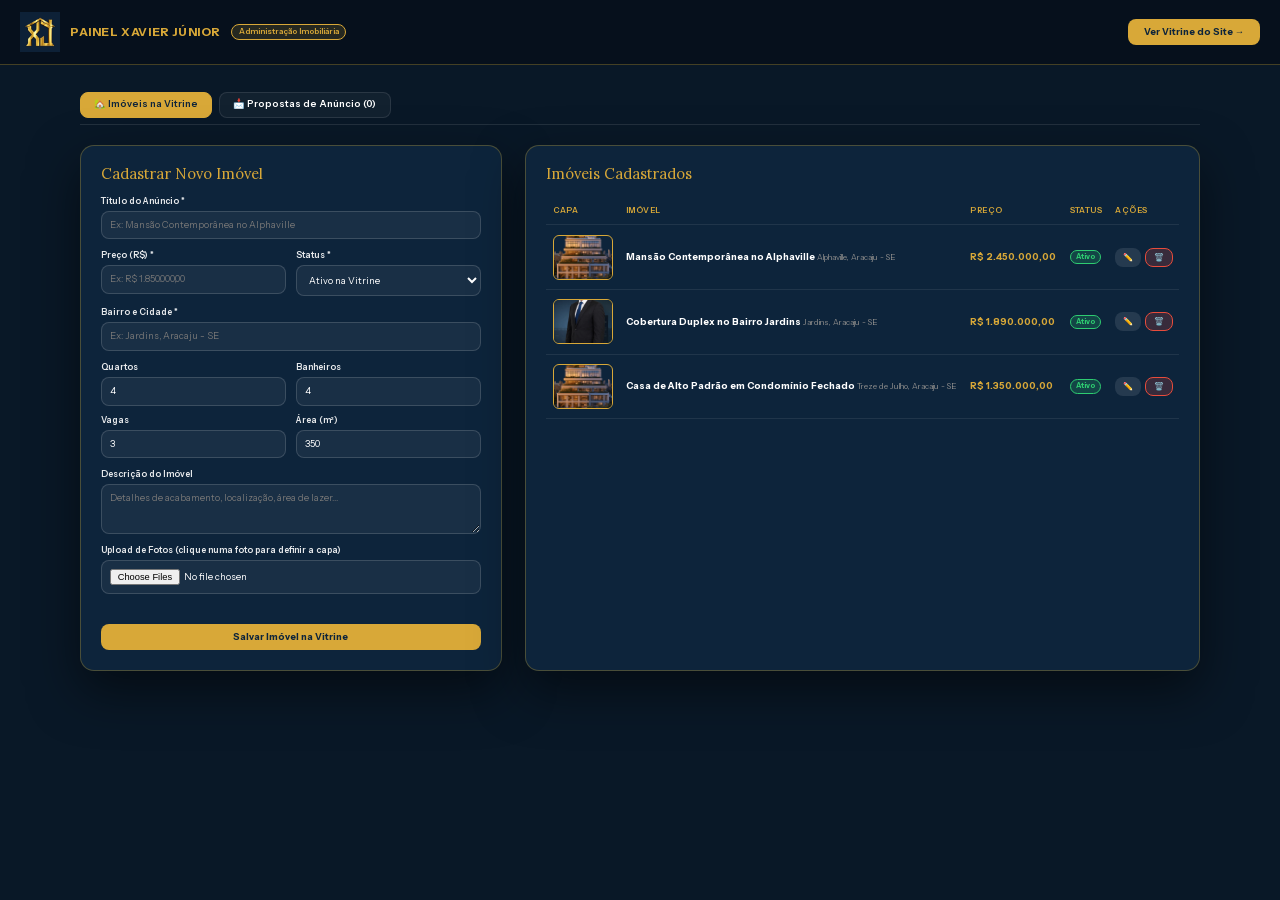
<file: admin.html>
<!DOCTYPE html>
<html lang="pt-BR">
  <head>
    <meta charset="utf-8" />
    <meta name="viewport" content="width=device-width, initial-scale=1" />
    <title>Painel Administrativo | Corretor Xavier Júnior</title>
    <meta name="robots" content="noindex, nofollow" />

    <link rel="icon" type="image/png" sizes="32x32" href="public/img/icone-32.png" />

    <link rel="stylesheet" href="style.css" />
    <link rel="stylesheet" href="src/admin/admin.css" />
  </head>

  <body class="admin-page">
    <header class="admin-header">
      <div class="admin-header__brand">
        <img src="public/img/icone-512.png" alt="Xavier Júnior" class="admin-header__logo" />
        <span class="admin-header__title">PAINEL XAVIER JÚNIOR</span>
        <span class="admin-header__badge">Administração Imobiliária</span>
      </div>
      <a href="index.html" class="admin-btn admin-btn--primary admin-header__sair">Ver Vitrine do Site &rarr;</a>
    </header>

    <main class="admin-container">
      <div class="admin-tabs" data-admin="tabs">
        <button type="button" class="admin-tab is-active" data-tab="imoveis">🏡 Imóveis na Vitrine</button>
        <button type="button" class="admin-tab" data-tab="propostas">
          📩 Propostas de Anúncio (<span class="admin-tab__contador" data-admin="count-propostas">0</span>)
        </button>
      </div>

      <!-- ============== SECAO 1: GERENCIAR IMOVEIS ============== -->
      <section id="tab-imoveis" class="admin-panel-section is-active">
        <div class="admin-grid">
          <!-- Formulario de cadastro -->
          <div class="admin-card">
            <h2 class="admin-card__title" data-admin="form-title">Cadastrar Novo Imóvel</h2>

            <form class="admin-form" data-admin="form-imovel">
              <input type="hidden" class="admin-input-hidden" data-campo="id" />

              <div class="admin-form-group">
                <label class="admin-label" for="imovel-titulo">Título do Anúncio *</label>
                <input
                  type="text"
                  id="imovel-titulo"
                  class="admin-input"
                  data-campo="titulo"
                  required
                  placeholder="Ex: Mansão Contemporânea no Alphaville"
                />
              </div>

              <div class="admin-form-row">
                <div class="admin-form-group">
                  <label class="admin-label" for="imovel-preco">Preço (R$) *</label>
                  <input
                    type="text"
                    id="imovel-preco"
                    class="admin-input"
                    data-campo="preco"
                    required
                    placeholder="Ex: R$ 1.850.000,00"
                  />
                </div>
                <div class="admin-form-group">
                  <label class="admin-label" for="imovel-status">Status *</label>
                  <select id="imovel-status" class="admin-select" data-campo="status">
                    <option class="admin-select__opcao" value="Ativo">Ativo na Vitrine</option>
                    <option class="admin-select__opcao" value="Inativo">Inativo / Oculto</option>
                  </select>
                </div>
              </div>

              <div class="admin-form-group">
                <label class="admin-label" for="imovel-bairro">Bairro e Cidade *</label>
                <input
                  type="text"
                  id="imovel-bairro"
                  class="admin-input"
                  data-campo="bairro"
                  required
                  placeholder="Ex: Jardins, Aracaju - SE"
                />
              </div>

              <div class="admin-form-row">
                <div class="admin-form-group">
                  <label class="admin-label" for="imovel-quartos">Quartos</label>
                  <input type="number" id="imovel-quartos" class="admin-input" data-campo="quartos" value="4" min="0" />
                </div>
                <div class="admin-form-group">
                  <label class="admin-label" for="imovel-banheiros">Banheiros</label>
                  <input type="number" id="imovel-banheiros" class="admin-input" data-campo="banheiros" value="4" min="0" />
                </div>
                <div class="admin-form-group">
                  <label class="admin-label" for="imovel-vagas">Vagas</label>
                  <input type="number" id="imovel-vagas" class="admin-input" data-campo="vagas" value="3" min="0" />
                </div>
                <div class="admin-form-group">
                  <label class="admin-label" for="imovel-area">Área (m²)</label>
                  <input type="number" id="imovel-area" class="admin-input" data-campo="area" value="350" min="0" />
                </div>
              </div>

              <div class="admin-form-group">
                <label class="admin-label" for="imovel-descricao">Descrição do Imóvel</label>
                <textarea
                  id="imovel-descricao"
                  class="admin-textarea"
                  data-campo="descricao"
                  rows="3"
                  placeholder="Detalhes de acabamento, localização, área de lazer..."
                ></textarea>
              </div>

              <div class="admin-form-group">
                <label class="admin-label" for="imovel-fotos">Upload de Fotos (clique numa foto para definir a capa)</label>
                <input
                  type="file"
                  id="imovel-fotos"
                  class="admin-input"
                  data-admin="fotos"
                  multiple
                  accept="image/*"
                />
                <div class="admin-photo-grid" data-admin="foto-preview"></div>
              </div>

              <div class="admin-form-actions">
                <button type="submit" class="admin-btn admin-btn--primary admin-btn--expandir">
                  Salvar Imóvel na Vitrine
                </button>
                <button type="button" class="admin-btn admin-btn--neutro" data-admin="cancel-edit" hidden>
                  Cancelar
                </button>
              </div>
            </form>
          </div>

          <!-- Lista de imoveis -->
          <div class="admin-card">
            <h2 class="admin-card__title">Imóveis Cadastrados</h2>
            <div class="admin-table-scroll">
              <table class="admin-table">
                <thead class="admin-table__head">
                  <tr class="admin-table__linha">
                    <th class="admin-table__cabecalho">Capa</th>
                    <th class="admin-table__cabecalho">Imóvel</th>
                    <th class="admin-table__cabecalho">Preço</th>
                    <th class="admin-table__cabecalho">Status</th>
                    <th class="admin-table__cabecalho">Ações</th>
                  </tr>
                </thead>
                <tbody class="admin-table__corpo" data-admin="imoveis-body"></tbody>
              </table>
            </div>
          </div>
        </div>
      </section>

      <!-- ============== SECAO 2: PROPOSTAS RECEBIDAS ============== -->
      <section id="tab-propostas" class="admin-panel-section">
        <div class="admin-card">
          <h2 class="admin-card__title">Propostas de Anúncio Enviadas por Clientes</h2>
          <div class="admin-table-scroll">
            <table class="admin-table">
              <thead class="admin-table__head">
                <tr class="admin-table__linha">
                  <th class="admin-table__cabecalho">Data</th>
                  <th class="admin-table__cabecalho">Cliente</th>
                  <th class="admin-table__cabecalho">Telefone / WhatsApp</th>
                  <th class="admin-table__cabecalho">Endereço do Imóvel</th>
                  <th class="admin-table__cabecalho">Valor Desejado</th>
                  <th class="admin-table__cabecalho">Fotos</th>
                  <th class="admin-table__cabecalho">Ação</th>
                </tr>
              </thead>
              <tbody class="admin-table__corpo" data-admin="propostas-body"></tbody>
            </table>
          </div>
        </div>
      </section>
    </main>

    <script type="module" src="src/admin/admin.js"></script>
  </body>
</html>
</file>
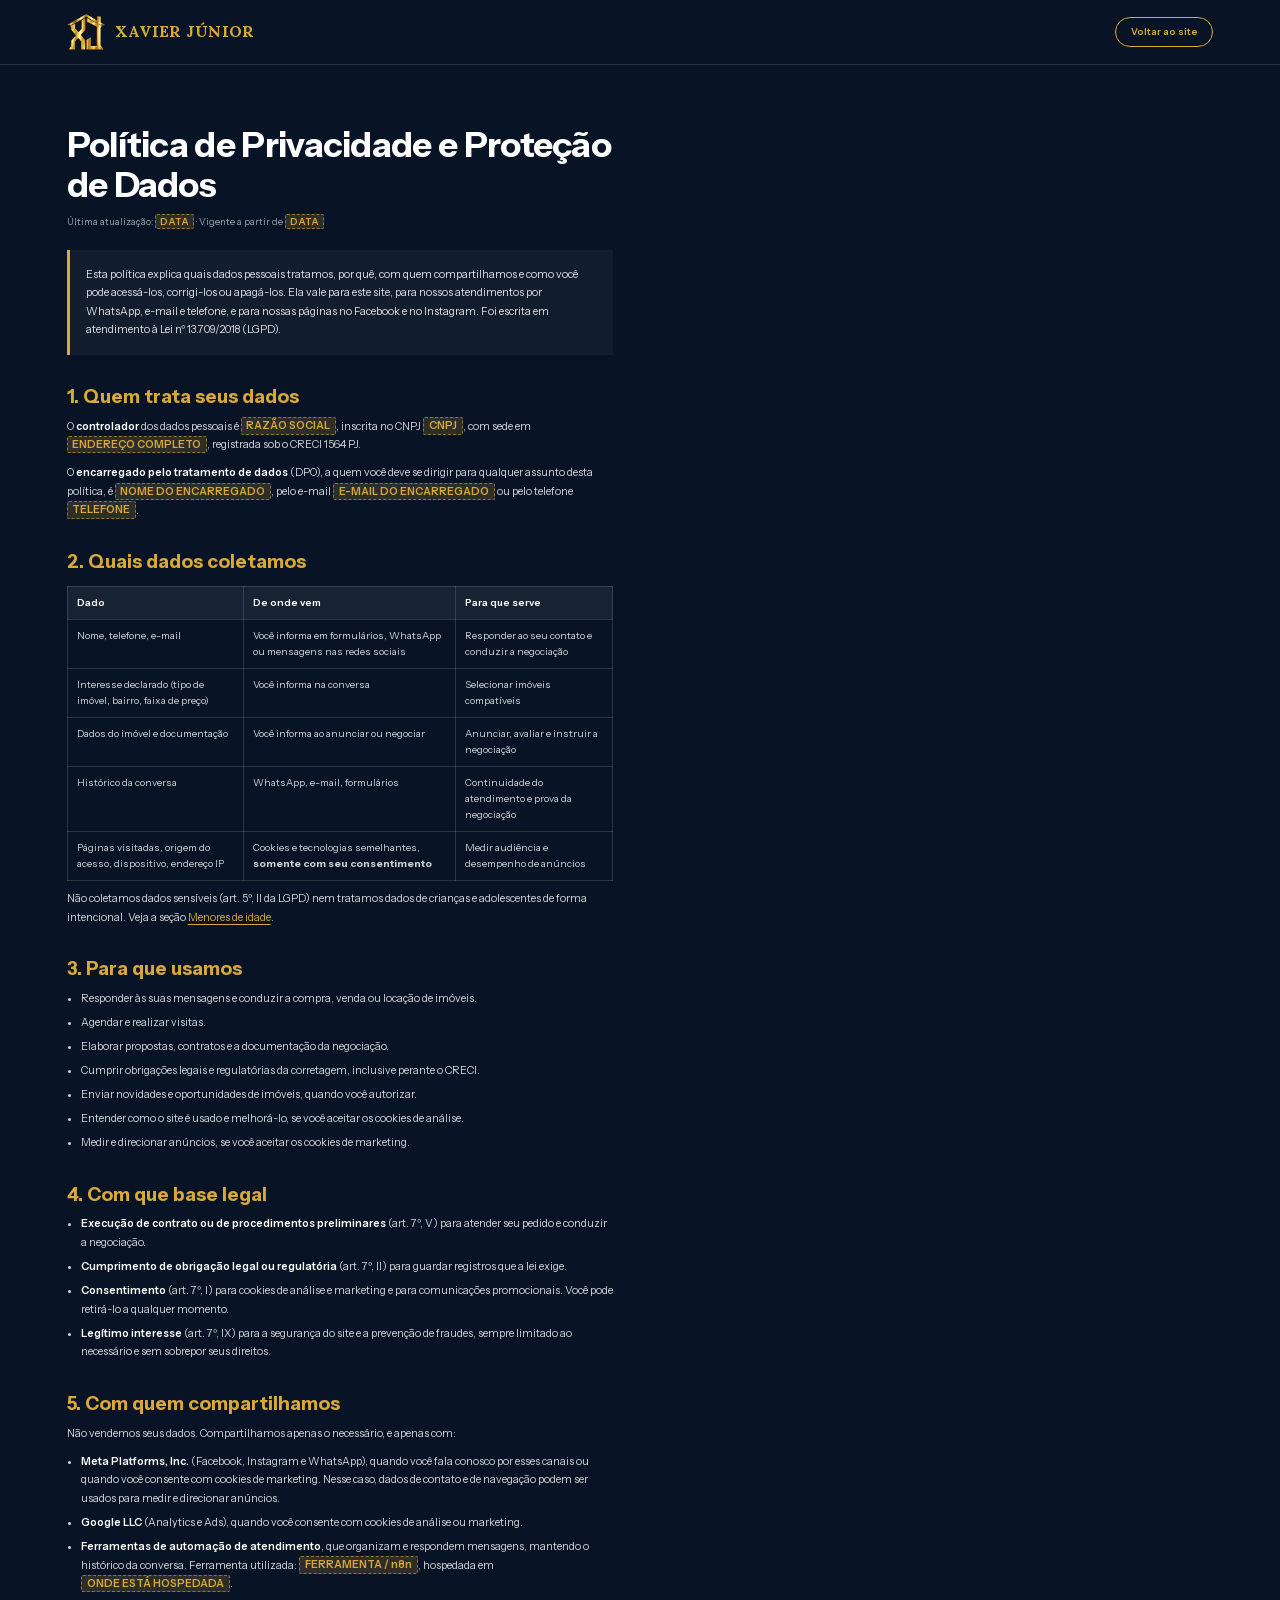
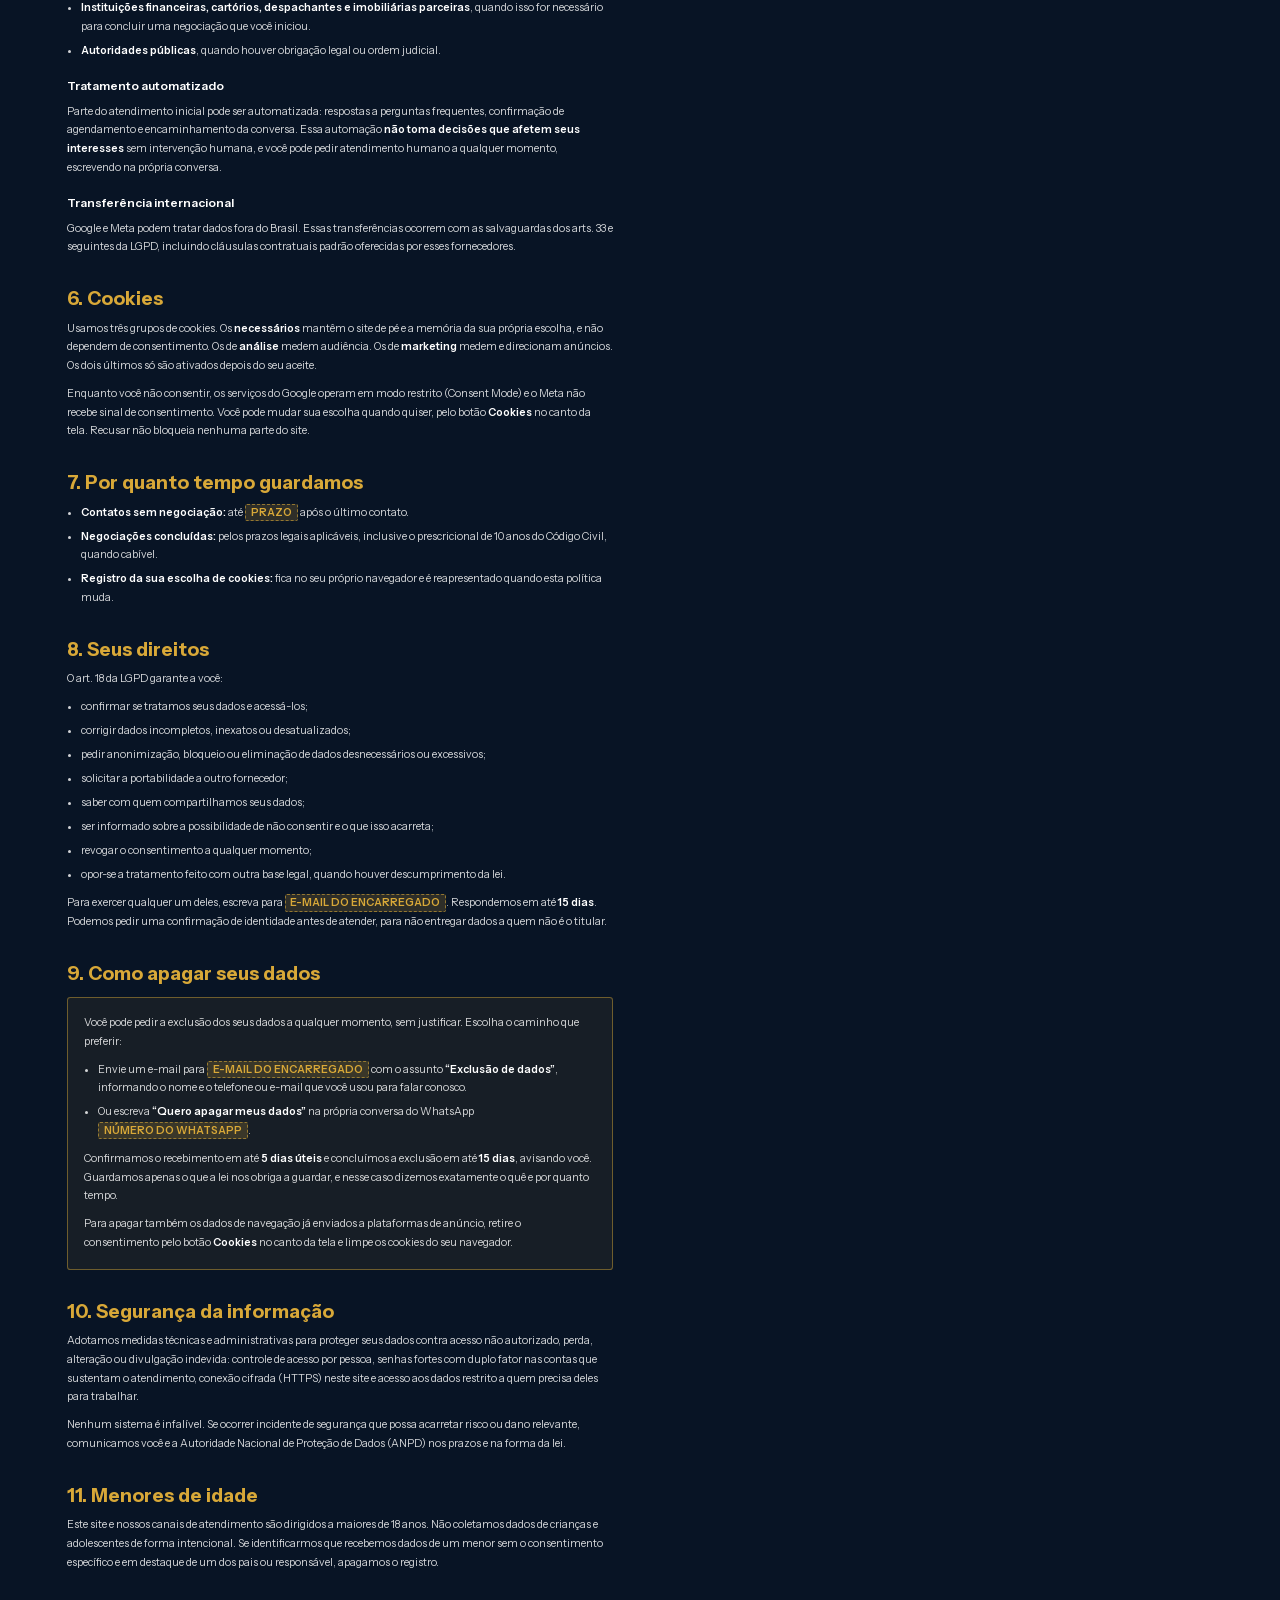
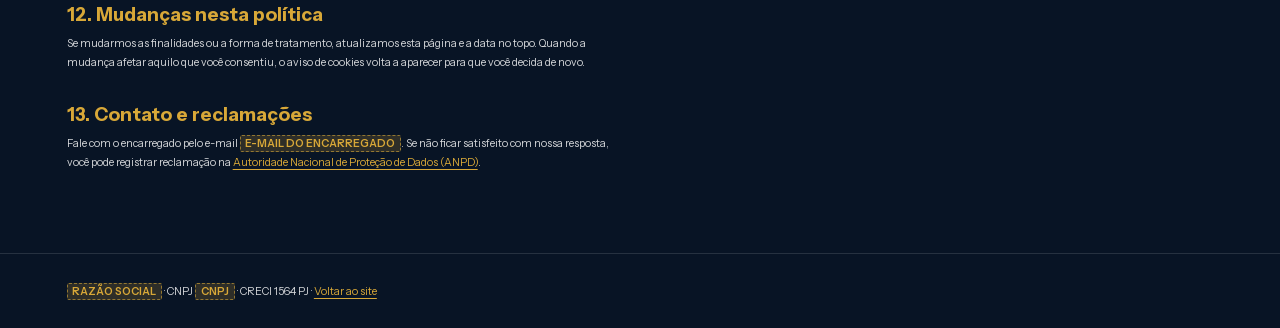
<file: src/pages/politica-de-privacidade.html>
<!DOCTYPE html>
<html lang="pt-BR">
  <head>
    <meta charset="utf-8" />
    <meta name="viewport" content="width=device-width, initial-scale=1" />
    <title>Política de Privacidade e Proteção de Dados | Xavier Júnior</title>
    <meta
      name="description"
      content="Como o Escritório Imobiliário Xavier Júnior coleta, usa, compartilha e protege dados pessoais, e como solicitar a exclusão dos seus dados."
    />
    <!-- Precisa ser indexável: a Meta e o Google verificam esta URL. -->
    <meta name="robots" content="index, follow" />
    <link rel="canonical" href="https://exemplo.com.br/src/pages/politica-de-privacidade.html" />

    <link rel="icon" type="image/png" sizes="32x32" href="/public/img/icone-32.png" />
    <link rel="apple-touch-icon" sizes="180x180" href="/public/img/icone-180.png" />
    <meta name="theme-color" content="#0d2137" />

    <link rel="stylesheet" href="/style.css" />
    <link rel="stylesheet" href="/src/legal/legal.css" />
  </head>

  <body class="page legal">
    <header class="legal__topo">
      <div class="container">
        <div class="legal__topo-inner">
          <a class="legal__marca" href="/">
            <img class="legal__img" src="/public/img/logo-xavier-240.webp" alt="" width="240" height="224" />
            <span class="legal__marca-nome">Xavier Júnior</span>
          </a>
          <a class="legal__voltar" href="/">Voltar ao site</a>
        </div>
      </div>
    </header>

    <main class="page-main">
      <div class="container">
        <article class="legal__doc">
          <h1 class="legal__titulo">Política de Privacidade e Proteção de Dados</h1>
          <p class="legal__data">
            Última atualização: <span class="legal__pendente">DATA</span> &middot; Vigente a partir de
            <span class="legal__pendente">DATA</span>
          </p>

          <p class="legal__resumo">
            Esta política explica quais dados pessoais tratamos, por quê, com quem compartilhamos e como
            você pode acessá-los, corrigi-los ou apagá-los. Ela vale para este site, para nossos
            atendimentos por WhatsApp, e-mail e telefone, e para nossas páginas no Facebook e no
            Instagram. Foi escrita em atendimento à Lei nº 13.709/2018 (LGPD).
          </p>

          <!-- 1 -->
          <section class="legal__secao">
            <h2 class="legal__h2" id="controlador">1. Quem trata seus dados</h2>
            <p class="legal__p">
              O <strong class="legal__destaque">controlador</strong> dos dados pessoais é
              <span class="legal__pendente">RAZÃO SOCIAL</span>, inscrita no CNPJ
              <span class="legal__pendente">CNPJ</span>, com sede em
              <span class="legal__pendente">ENDEREÇO COMPLETO</span>, registrada sob o CRECI 1564 PJ.
            </p>
            <p class="legal__p">
              O <strong class="legal__destaque">encarregado pelo tratamento de dados</strong> (DPO), a quem você deve se dirigir
              para qualquer assunto desta política, é
              <span class="legal__pendente">NOME DO ENCARREGADO</span>, pelo e-mail
              <span class="legal__pendente">E-MAIL DO ENCARREGADO</span> ou pelo telefone
              <span class="legal__pendente">TELEFONE</span>.
            </p>
          </section>

          <!-- 2 -->
          <section class="legal__secao">
            <h2 class="legal__h2" id="dados">2. Quais dados coletamos</h2>

            <div class="legal__tabela-rolagem">
              <table class="legal__tabela">
                <thead class="legal__tabela-topo">
                  <tr class="legal__linha">
                    <th class="legal__cabecalho" scope="col">Dado</th>
                    <th class="legal__cabecalho" scope="col">De onde vem</th>
                    <th class="legal__cabecalho" scope="col">Para que serve</th>
                  </tr>
                </thead>
                <tbody class="legal__tabela-corpo">
                  <tr class="legal__linha">
                    <td class="legal__celula">Nome, telefone, e-mail</td>
                    <td class="legal__celula">Você informa em formulários, WhatsApp ou mensagens nas redes sociais</td>
                    <td class="legal__celula">Responder ao seu contato e conduzir a negociação</td>
                  </tr>
                  <tr class="legal__linha">
                    <td class="legal__celula">Interesse declarado (tipo de imóvel, bairro, faixa de preço)</td>
                    <td class="legal__celula">Você informa na conversa</td>
                    <td class="legal__celula">Selecionar imóveis compatíveis</td>
                  </tr>
                  <tr class="legal__linha">
                    <td class="legal__celula">Dados do imóvel e documentação</td>
                    <td class="legal__celula">Você informa ao anunciar ou negociar</td>
                    <td class="legal__celula">Anunciar, avaliar e instruir a negociação</td>
                  </tr>
                  <tr class="legal__linha">
                    <td class="legal__celula">Histórico da conversa</td>
                    <td class="legal__celula">WhatsApp, e-mail, formulários</td>
                    <td class="legal__celula">Continuidade do atendimento e prova da negociação</td>
                  </tr>
                  <tr class="legal__linha">
                    <td class="legal__celula">Páginas visitadas, origem do acesso, dispositivo, endereço IP</td>
                    <td class="legal__celula">Cookies e tecnologias semelhantes, <strong class="legal__destaque">somente com seu consentimento</strong></td>
                    <td class="legal__celula">Medir audiência e desempenho de anúncios</td>
                  </tr>
                </tbody>
              </table>
            </div>

            <p class="legal__p">
              Não coletamos dados sensíveis (art. 5º, II da LGPD) nem tratamos dados de crianças e
              adolescentes de forma intencional. Veja a seção
              <a class="legal__link" href="#menores">Menores de idade</a>.
            </p>
          </section>

          <!-- 3 -->
          <section class="legal__secao">
            <h2 class="legal__h2" id="finalidades">3. Para que usamos</h2>
            <ul class="legal__lista">
              <li class="legal__item">Responder às suas mensagens e conduzir a compra, venda ou locação de imóveis.</li>
              <li class="legal__item">Agendar e realizar visitas.</li>
              <li class="legal__item">Elaborar propostas, contratos e a documentação da negociação.</li>
              <li class="legal__item">Cumprir obrigações legais e regulatórias da corretagem, inclusive perante o CRECI.</li>
              <li class="legal__item">Enviar novidades e oportunidades de imóveis, quando você autorizar.</li>
              <li class="legal__item">Entender como o site é usado e melhorá-lo, se você aceitar os cookies de análise.</li>
              <li class="legal__item">Medir e direcionar anúncios, se você aceitar os cookies de marketing.</li>
            </ul>
          </section>

          <!-- 4 -->
          <section class="legal__secao">
            <h2 class="legal__h2" id="bases">4. Com que base legal</h2>
            <ul class="legal__lista">
              <li class="legal__item">
                <strong class="legal__destaque">Execução de contrato ou de procedimentos preliminares</strong> (art. 7º, V) para
                atender seu pedido e conduzir a negociação.
              </li>
              <li class="legal__item">
                <strong class="legal__destaque">Cumprimento de obrigação legal ou regulatória</strong> (art. 7º, II) para guardar
                registros que a lei exige.
              </li>
              <li class="legal__item">
                <strong class="legal__destaque">Consentimento</strong> (art. 7º, I) para cookies de análise e marketing e para
                comunicações promocionais. Você pode retirá-lo a qualquer momento.
              </li>
              <li class="legal__item">
                <strong class="legal__destaque">Legítimo interesse</strong> (art. 7º, IX) para a segurança do site e a prevenção de
                fraudes, sempre limitado ao necessário e sem sobrepor seus direitos.
              </li>
            </ul>
          </section>

          <!-- 5 -->
          <section class="legal__secao">
            <h2 class="legal__h2" id="compartilhamento">5. Com quem compartilhamos</h2>
            <p class="legal__p">
              Não vendemos seus dados. Compartilhamos apenas o necessário, e apenas com:
            </p>
            <ul class="legal__lista">
              <li class="legal__item">
                <strong class="legal__destaque">Meta Platforms, Inc.</strong> (Facebook, Instagram e WhatsApp), quando você fala
                conosco por esses canais ou quando você consente com cookies de marketing. Nesse caso, dados
                de contato e de navegação podem ser usados para medir e direcionar anúncios.
              </li>
              <li class="legal__item">
                <strong class="legal__destaque">Google LLC</strong> (Analytics e Ads), quando você consente com cookies de análise
                ou marketing.
              </li>
              <li class="legal__item">
                <strong class="legal__destaque">Ferramentas de automação de atendimento</strong>, que organizam e respondem
                mensagens, mantendo o histórico da conversa.
                Ferramenta utilizada: <span class="legal__pendente">FERRAMENTA / n8n</span>, hospedada em
                <span class="legal__pendente">ONDE ESTÁ HOSPEDADA</span>.
              </li>
              <li class="legal__item">
                <strong class="legal__destaque">Instituições financeiras, cartórios, despachantes e imobiliárias parceiras</strong>,
                quando isso for necessário para concluir uma negociação que você iniciou.
              </li>
              <li class="legal__item"><strong class="legal__destaque">Autoridades públicas</strong>, quando houver obrigação legal ou ordem judicial.</li>
            </ul>

            <h3 class="legal__h3">Tratamento automatizado</h3>
            <p class="legal__p">
              Parte do atendimento inicial pode ser automatizada: respostas a perguntas frequentes,
              confirmação de agendamento e encaminhamento da conversa. Essa automação
              <strong class="legal__destaque">não toma decisões que afetem seus interesses</strong> sem intervenção humana, e você
              pode pedir atendimento humano a qualquer momento, escrevendo na própria conversa.
            </p>

            <h3 class="legal__h3">Transferência internacional</h3>
            <p class="legal__p">
              Google e Meta podem tratar dados fora do Brasil. Essas transferências ocorrem com as
              salvaguardas dos arts. 33 e seguintes da LGPD, incluindo cláusulas contratuais padrão
              oferecidas por esses fornecedores.
            </p>
          </section>

          <!-- 6 -->
          <section class="legal__secao">
            <h2 class="legal__h2" id="cookies">6. Cookies</h2>
            <p class="legal__p">
              Usamos três grupos de cookies. Os <strong class="legal__destaque">necessários</strong> mantêm o site de pé e a memória
              da sua própria escolha, e não dependem de consentimento. Os de <strong class="legal__destaque">análise</strong> medem
              audiência. Os de <strong class="legal__destaque">marketing</strong> medem e direcionam anúncios. Os dois últimos só
              são ativados depois do seu aceite.
            </p>
            <p class="legal__p">
              Enquanto você não consentir, os serviços do Google operam em modo restrito (Consent Mode) e o
              Meta não recebe sinal de consentimento. Você pode mudar sua escolha quando quiser, pelo botão
              <strong class="legal__destaque">Cookies</strong> no canto da tela. Recusar não bloqueia nenhuma parte do site.
            </p>
          </section>

          <!-- 7 -->
          <section class="legal__secao">
            <h2 class="legal__h2" id="retencao">7. Por quanto tempo guardamos</h2>
            <ul class="legal__lista">
              <li class="legal__item">
                <strong class="legal__destaque">Contatos sem negociação:</strong> até
                <span class="legal__pendente">PRAZO</span> após o último contato.
              </li>
              <li class="legal__item">
                <strong class="legal__destaque">Negociações concluídas:</strong> pelos prazos legais aplicáveis, inclusive o
                prescricional de 10 anos do Código Civil, quando cabível.
              </li>
              <li class="legal__item">
                <strong class="legal__destaque">Registro da sua escolha de cookies:</strong> fica no seu próprio navegador e é
                reapresentado quando esta política muda.
              </li>
            </ul>
          </section>

          <!-- 8 -->
          <section class="legal__secao">
            <h2 class="legal__h2" id="direitos">8. Seus direitos</h2>
            <p class="legal__p">O art. 18 da LGPD garante a você:</p>
            <ul class="legal__lista">
              <li class="legal__item">confirmar se tratamos seus dados e acessá-los;</li>
              <li class="legal__item">corrigir dados incompletos, inexatos ou desatualizados;</li>
              <li class="legal__item">pedir anonimização, bloqueio ou eliminação de dados desnecessários ou excessivos;</li>
              <li class="legal__item">solicitar a portabilidade a outro fornecedor;</li>
              <li class="legal__item">saber com quem compartilhamos seus dados;</li>
              <li class="legal__item">ser informado sobre a possibilidade de não consentir e o que isso acarreta;</li>
              <li class="legal__item">revogar o consentimento a qualquer momento;</li>
              <li class="legal__item">opor-se a tratamento feito com outra base legal, quando houver descumprimento da lei.</li>
            </ul>
            <p class="legal__p">
              Para exercer qualquer um deles, escreva para
              <span class="legal__pendente">E-MAIL DO ENCARREGADO</span>. Respondemos em até
              <strong class="legal__destaque">15 dias</strong>. Podemos pedir uma confirmação de identidade antes de atender, para
              não entregar dados a quem não é o titular.
            </p>
          </section>

          <!-- 9 - exigencia explicita da Meta -->
          <section class="legal__secao">
            <h2 class="legal__h2" id="exclusao-de-dados">9. Como apagar seus dados</h2>
            <div class="legal__caixa">
              <p class="legal__p">
                Você pode pedir a exclusão dos seus dados a qualquer momento, sem justificar. Escolha o
                caminho que preferir:
              </p>
              <ul class="legal__lista">
                <li class="legal__item">
                  Envie um e-mail para <span class="legal__pendente">E-MAIL DO ENCARREGADO</span> com o
                  assunto <strong class="legal__destaque">“Exclusão de dados”</strong>, informando o nome e o telefone ou e-mail que
                  você usou para falar conosco.
                </li>
                <li class="legal__item">
                  Ou escreva <strong class="legal__destaque">“Quero apagar meus dados”</strong> na própria conversa do WhatsApp
                  <span class="legal__pendente">NÚMERO DO WHATSAPP</span>.
                </li>
              </ul>
              <p class="legal__p">
                Confirmamos o recebimento em até <strong class="legal__destaque">5 dias úteis</strong> e concluímos a exclusão em
                até <strong class="legal__destaque">15 dias</strong>, avisando você. Guardamos apenas o que a lei nos obriga a
                guardar, e nesse caso dizemos exatamente o quê e por quanto tempo.
              </p>
              <p class="legal__p">
                Para apagar também os dados de navegação já enviados a plataformas de anúncio, retire o
                consentimento pelo botão <strong class="legal__destaque">Cookies</strong> no canto da tela e limpe os cookies do seu
                navegador.
              </p>
            </div>
          </section>

          <!-- 10 -->
          <section class="legal__secao">
            <h2 class="legal__h2" id="seguranca">10. Segurança da informação</h2>
            <p class="legal__p">
              Adotamos medidas técnicas e administrativas para proteger seus dados contra acesso não
              autorizado, perda, alteração ou divulgação indevida: controle de acesso por pessoa, senhas
              fortes com duplo fator nas contas que sustentam o atendimento, conexão cifrada (HTTPS) neste
              site e acesso aos dados restrito a quem precisa deles para trabalhar.
            </p>
            <p class="legal__p">
              Nenhum sistema é infalível. Se ocorrer incidente de segurança que possa acarretar risco ou
              dano relevante, comunicamos você e a Autoridade Nacional de Proteção de Dados (ANPD) nos
              prazos e na forma da lei.
            </p>
          </section>

          <!-- 11 -->
          <section class="legal__secao">
            <h2 class="legal__h2" id="menores">11. Menores de idade</h2>
            <p class="legal__p">
              Este site e nossos canais de atendimento são dirigidos a maiores de 18 anos. Não coletamos
              dados de crianças e adolescentes de forma intencional. Se identificarmos que recebemos dados
              de um menor sem o consentimento específico e em destaque de um dos pais ou responsável,
              apagamos o registro.
            </p>
          </section>

          <!-- 12 -->
          <section class="legal__secao">
            <h2 class="legal__h2" id="alteracoes">12. Mudanças nesta política</h2>
            <p class="legal__p">
              Se mudarmos as finalidades ou a forma de tratamento, atualizamos esta página e a data no
              topo. Quando a mudança afetar aquilo que você consentiu, o aviso de cookies volta a aparecer
              para que você decida de novo.
            </p>
          </section>

          <!-- 13 -->
          <section class="legal__secao">
            <h2 class="legal__h2" id="contato">13. Contato e reclamações</h2>
            <p class="legal__p">
              Fale com o encarregado pelo e-mail
              <span class="legal__pendente">E-MAIL DO ENCARREGADO</span>. Se não ficar satisfeito com nossa
              resposta, você pode registrar reclamação na
              <a class="legal__link" href="https://www.gov.br/anpd/" rel="noopener noreferrer" target="_blank">
                Autoridade Nacional de Proteção de Dados (ANPD)</a>.
            </p>
          </section>
        </article>
      </div>
    </main>

    <footer class="legal__rodape">
      <div class="container">
        <p class="legal__p">
          <span class="legal__pendente">RAZÃO SOCIAL</span> &middot; CNPJ
          <span class="legal__pendente">CNPJ</span> &middot; CRECI 1564 PJ &middot;
          <a class="legal__link" href="/">Voltar ao site</a>
        </p>
      </div>
    </footer>
  </body>
</html>
</file>
<file: style.css>
/* =========================================================================
   GLOBAL - tipografia, tokens, reset e componentes compartilhados
   Estilos de secao ficam em src/<secao>/<secao>.css
   ========================================================================= */

/* -------------------------------------------------------------------------
   1. Fontes
   ---------------------------------------------------------------------- */
@font-face {
  font-family: "Instrument Sans";
  font-style: normal;
  font-weight: 400 700;
  font-stretch: 100%;
  font-display: swap;
  src: url("public/fonts/instrument-sans-latin.woff2") format("woff2");
  unicode-range: u+00??, u+0131, u+0152-0153, u+02bb-02bc, u+02c6, u+02da,
    u+02dc, u+0304, u+0308, u+0329, u+2000-206f, u+20ac, u+2122, u+2191,
    u+2193, u+2212, u+2215, u+feff, u+fffd;
}

@font-face {
  font-family: "Instrument Sans Fallback";
  src: local("Arial");
  ascent-override: 94.42%;
  descent-override: 24.33%;
  line-gap-override: 0%;
  size-adjust: 102.74%;
}

@font-face {
  font-family: "Lora";
  font-style: normal;
  font-weight: 400 700;
  font-display: swap;
  src: url("public/fonts/lora-latin.woff2") format("woff2");
  unicode-range: u+00??, u+0131, u+0152-0153, u+02bb-02bc, u+02c6, u+02da,
    u+02dc, u+0304, u+0308, u+0329, u+2000-206f, u+20ac, u+2122, u+2191,
    u+2193, u+2212, u+2215, u+feff, u+fffd;
}

@font-face {
  font-family: "Lora Fallback";
  src: local("Times New Roman");
  ascent-override: 87.33%;
  descent-override: 23.78%;
  line-gap-override: 0%;
  size-adjust: 115.2%;
}

/* -------------------------------------------------------------------------
   2. Tokens
   ---------------------------------------------------------------------- */
:root {
  --font-primary: "Instrument Sans", "Instrument Sans Fallback", Arial, sans-serif;
  --font-secondary: "Lora", "Lora Fallback", "Times New Roman", serif;

  /* Navy e ouro. O ouro foi amostrado da logomarca (tom dominante do
     monograma); o navy foi escolhido para o par passar nos dois sentidos:
     ouro sobre navy 7,4:1 e navy sobre ouro 7,4:1, navy sobre branco 16,3:1.
     Ouro como texto em fundo claro reprova (2,2:1), entao nunca use assim. */
  --color-navy: #0d2137;
  /* Azul da noite: fundo da segunda dobra e alvo do degrade de saida da hero. */
  --color-night: #081425;
  --color-gold: #d8a838;

  --color-text: var(--color-navy);
  /* Corpo de texto: navy cheio cansa em paragrafo longo, e 55% reprova
     (3,8:1). A 75% da 7,2:1 sobre branco e continua suave. */
  --color-text-body: rgba(13, 33, 55, 0.75);
  --color-text-muted: rgba(13, 33, 55, 0.55);
  --color-text-soft: rgba(13, 33, 55, 0.4);
  --color-bg: #fff;
  --color-surface: #f2f4f7;
  --color-line: rgba(13, 33, 55, 0.12);

  --side-gap: 10rem;
  --container-max: 1920px;
  --scrollbar-width: 0px;
  --full-width: calc(100vw + var(--scrollbar-width, 0px));

  --ease-out-expo: cubic-bezier(0.16, 1, 0.3, 1);
  --ease-overshoot: cubic-bezier(0.34, 3.56, 0.64, 1);
}

/* -------------------------------------------------------------------------
   3. Reset
   ---------------------------------------------------------------------- */
*,
*::before,
*::after {
  box-sizing: border-box;
}

/* Escala fluida: 1rem = 10px em 1920px. Todo o layout usa rem sobre esta base. */
html {
  font-size: 2.6666666667vw;
  height: 100%;
  line-height: 1.15;
  -webkit-text-size-adjust: 100%;
}

@media (min-width: 768px) {
  html {
    font-size: 0.5208333333vw;
  }
}

@media (min-width: 1920px) {
  html {
    font-size: 10px;
  }
}

html.is-scroll-locked {
  overflow: hidden;
}

html, body {
  max-width: 100vw;

  /* `clip`, e nao `hidden`. Nao e preciosismo: com `overflow-x: hidden` e o
     eixo Y em `visible`, a especificacao manda o Y virar `auto`, e o elemento
     passa a ser um CONTEINER DE ROLAGEM. Isso mata o `position: sticky` de
     todos os descendentes - era o que soltava o palco da hero no meio da
     primeira dobra e deixava a tela branca ate a segunda comecar.

     `clip` corta exatamente igual e nao cria conteiner nenhum. O `hidden`
     fica declarado antes como reserva: navegador que nao conhece `clip`
     ignora a segunda linha e continua no comportamento antigo. */
  overflow-x: hidden;
  overflow-x: clip;

  /* Garante que paddings não estiquem o grid lateralmente */
  box-sizing: border-box;
}

*, *::before, *::after {
  box-sizing: inherit;
}

body {
  margin: 0;
  display: flex;
  flex-direction: column;
  min-height: 100%;
  font-family: var(--font-primary);
  font-style: normal;
  color: var(--color-text);
  background-color: var(--color-bg);
  -webkit-tap-highlight-color: rgba(0, 0, 0, 0);
}

.page-main {
  flex: 1 1 auto;
  position: relative;
  z-index: 1;
  display: block;
}

h1,
h2,
h3,
h4,
h5,
h6,
p,
address,
blockquote,
em,
figure {
  margin: 0;
  padding: 0;
  font-weight: inherit;
  font-style: inherit;
  font-size: inherit;
  line-height: inherit;
  text-align: inherit;
  letter-spacing: inherit;
}

a {
  color: inherit;
  text-decoration: none;
  background-color: transparent;
}

img,
svg,
video,
canvas,
audio,
iframe {
  vertical-align: middle;
}

img {
  border-style: none;
}

button,
input,
optgroup,
select,
textarea {
  margin: 0;
  font-family: inherit;
  font-size: 100%;
  line-height: 1.15;
}

button {
  overflow: visible;
  text-transform: none;
  -webkit-appearance: button;
}

/* O !important nao e preguica: `[hidden]` tem especificidade de atributo (0,1,0)
   e perde para qualquer classe que declare `display` e venha depois na cascata.
   Um painel `hidden` com `display: flex` continua ocupando a tela inteira e
   engole todo clique da pagina, sem aparecer e sem dar erro. Ja aconteceu. */
[hidden] {
  display: none !important;
}

* {
  outline-color: var(--color-text);
}

/* -------------------------------------------------------------------------
   4. Tipografia utilitaria
   ---------------------------------------------------------------------- */
.em {
  color: var(--color-text-soft);
}

.underline {
  text-decoration: underline;
}

/* -------------------------------------------------------------------------
   5. Container
   ---------------------------------------------------------------------- */
.container {
  margin: 0 auto;
  padding: 0 2.5rem;
  max-width: var(--container-max);
}

@media (min-width: 768px) {
  .container {
    padding: 0 var(--side-gap);
  }

  .container--wide {
    padding: 0 4rem;
  }
}

/* -------------------------------------------------------------------------
   6. Botao pilula (compartilhado entre secoes)
   ---------------------------------------------------------------------- */
.button-round {
  position: relative;
  display: inline-block;
  margin: 0;
  padding: 1.4rem 2.4rem;
  height: auto;
  border: 1px solid transparent;
  border-radius: 100px;
  background: none;
  color: inherit;
  font-family: inherit;
  font-size: 1.6rem;
  font-weight: 500;
  line-height: 1.5;
  text-decoration: none;
  transition: transform 0.3s, background-color 0.4s, color 0.4s;
}

@media (min-width: 768px) {
  .button-round {
    padding: 1.54rem 3rem;
    font-size: 1.8rem;
    line-height: 1.4;
  }
}

.button-round:disabled {
  opacity: 0.5;
  pointer-events: none;
}

/* Navy cheio com letra dourada; no hover as duas cores trocam de lugar. */
.button-round--primary {
  background-color: var(--color-navy);
  color: var(--color-gold);
}

.button-round--secondary {
  background-color: var(--color-gold);
  color: var(--color-navy);
}

.button-round__content {
  display: flex;
  align-items: center;
  justify-content: center;
  gap: 1.4rem;
  overflow: hidden;
}

/* Rollover: o pseudo-elemento repete o texto via data-text e sobe no hover. */
.button-round__text {
  overflow: hidden;
}

.button-round__text span {
  position: relative;
  display: block;
  transition: transform 0.9s var(--ease-out-expo);
}

.button-round__text span::after {
  content: attr(data-text);
  display: block;
  position: absolute;
  top: 105%;
  left: 0;
  right: 0;
}

.button-round__icon {
  --size: 2.4rem;
  display: flex;
  align-items: center;
  justify-content: center;
  margin: 0;
  min-width: var(--size);
  width: var(--size);
  height: var(--size);
}

@media (hover: hover) {
  .button-round {
    cursor: pointer;
  }

  .button-round:hover {
    transform: scaleX(1.02);
    transition: transform 0.7s var(--ease-overshoot), background-color 0.4s, color 0.4s;
  }

  .button-round--primary:hover {
    background-color: var(--color-gold);
    color: var(--color-navy);
  }

  .button-round--secondary:hover {
    background-color: var(--color-navy);
    color: var(--color-gold);
  }

  .button-round:hover .button-round__text span {
    transform: translateY(-105%);
  }
}

/* -------------------------------------------------------------------------
   7. Utilitarios de viewport
   ---------------------------------------------------------------------- */
.desktop-only {
  display: none !important;
  pointer-events: none;
}

@media (min-width: 768px) {
  .desktop-only {
    display: initial !important;
    pointer-events: auto;
  }
}

.mobile-only {
  display: none !important;
  pointer-events: none;
}

@media (max-width: 767px) {
  .mobile-only {
    display: initial !important;
    pointer-events: auto;
  }
}

/* -------------------------------------------------------------------------
   8. Split de palavras (usado pelas animacoes de entrada)
   ---------------------------------------------------------------------- */
.split-word {
  display: inline-block;
  overflow: hidden;
  vertical-align: top;
  padding: 0.15em;
  margin: -0.15em;
}

.split-word__inner {
  display: inline-block;
  will-change: transform;
}

/* -------------------------------------------------------------------------
   8a. Barra de rolagem

   Trilho navy, punho e setas em ouro. Sao duas sintaxes, e elas NAO convivem:
   quando `scrollbar-color` esta declarado, o Chrome assume a barra padrao e
   **ignora todas as regras ::-webkit-scrollbar**. Por isso a propriedade
   padrao fica escopada para quem nao entende os seletores do WebKit, que na
   pratica e o Firefox. Ali nao da para pintar as setas; no Chrome da.
   ---------------------------------------------------------------------- */
@supports not selector(::-webkit-scrollbar) {
  html {
    scrollbar-color: var(--color-gold) var(--color-navy);
    scrollbar-width: auto;
  }
}

::-webkit-scrollbar {
  width: 14px;
  height: 14px;
}

::-webkit-scrollbar-track {
  background-color: var(--color-navy);
}

::-webkit-scrollbar-thumb {
  background-color: var(--color-gold);
  /* A borda na cor do trilho e o que afina o punho sem encolher a area de clique. */
  border: 3px solid var(--color-navy);
  border-radius: 9999px;
}

::-webkit-scrollbar-thumb:hover {
  background-color: #e6b644;
}

::-webkit-scrollbar-corner {
  background-color: var(--color-navy);
}

/* As setas.

   O WebKit reserva QUATRO encaixes de seta (subir e descer em cada ponta).
   Ligar o seletor generico acende os quatro e da setas dobradas no topo.
   `display: none` nao resolve: botao de barra de rolagem ignora. Quem colapsa
   e tamanho zero, e so os dois encaixes desejados ganham tamanho de volta. */
::-webkit-scrollbar-button {
  display: block;
  height: 0;
  width: 0;
  background-color: var(--color-navy);
  background-repeat: no-repeat;
  background-position: center center;
  background-size: 9px 9px;
}

::-webkit-scrollbar-button:vertical:start:decrement,
::-webkit-scrollbar-button:vertical:end:increment {
  height: 14px;
  width: 14px;
}

/* O ouro vai embutido no SVG: data URI nao le variavel de CSS. */
::-webkit-scrollbar-button:vertical:start:decrement {
  background-image: url("data:image/svg+xml,%3Csvg xmlns='http://www.w3.org/2000/svg' viewBox='0 0 12 12'%3E%3Cpath fill='%23d8a838' d='M6 3.2 10.4 8.6H1.6z'/%3E%3C/svg%3E");
}

::-webkit-scrollbar-button:vertical:end:increment {
  background-image: url("data:image/svg+xml,%3Csvg xmlns='http://www.w3.org/2000/svg' viewBox='0 0 12 12'%3E%3Cpath fill='%23d8a838' d='M6 8.8 1.6 3.4h8.8z'/%3E%3C/svg%3E");
}

::-webkit-scrollbar-button:vertical:start:decrement:hover,
::-webkit-scrollbar-button:vertical:end:increment:hover {
  background-color: #14304d;
}

/* -------------------------------------------------------------------------
   8b. Espaco provisorio

   PROVISORIO: bloco vazio que existe so para dar rolagem a saida da dobra
   anterior. Trocar pela proxima secao de verdade e apagar isto.
   ---------------------------------------------------------------------- */
.espaco {
  position: relative;
  z-index: 2;
  min-height: 100vh;
  background-color: var(--color-night);
}

/* -------------------------------------------------------------------------
   9. Scroll suave (Lenis)
   ---------------------------------------------------------------------- */
html.lenis,
html.lenis body {
  height: auto;
}

.lenis.lenis-smooth {
  scroll-behavior: auto !important;
}

.lenis.lenis-smooth [data-lenis-prevent] {
  overscroll-behavior: contain;
}

.lenis.lenis-stopped {
  overflow: hidden;
}

.lenis.lenis-smooth iframe {
  pointer-events: none;
}

/* -------------------------------------------------------------------------
   10. Acessibilidade

   Nao ha aqui um bloco global de prefers-reduced-motion zerando transicoes.
   Ele existia e apagava micro-interacoes que ninguem quer perder, como a
   rolagem do texto da nav e a troca de cor dos botoes, deixando a impressao
   de que o hover nao funcionava.

   Movimento grande continua sendo respeitado, mas onde e decidido: hero.js e
   header.js consultam prefers-reduced-motion e pulam a coreografia de scroll
   e a animacao do menu.
   ---------------------------------------------------------------------- */
</file>
<file: src/admin/admin.css>
/* =========================================================================
   ADMIN - painel do corretor.

   Estava embutido num <style> dentro do admin.html. Saiu de la porque estilo
   mora em arquivo de estilo: assim ele e cacheado, some do HTML que o
   navegador precisa ler antes de pintar, e passa a ser editavel sem abrir a
   marcacao.

   O painel nao entra na home: e outra pagina, com outro publico.
   ========================================================================= */

:root {
  --color-bg-dark: #091827;
  --color-card-dark: #0d243b;
  --color-card-border: rgba(212, 175, 55, 0.3);
}

.admin-page {
  background-color: var(--color-bg-dark);
  color: #ffffff;
  font-family: 'Instrument Sans', sans-serif;
  min-height: 100vh;
  margin: 0;
  padding-bottom: 5rem;
}

/* -------------------------------------------------------------------------
   Cabecalho
   ---------------------------------------------------------------------- */
.admin-header {
  background: #06101c;
  border-bottom: 1px solid var(--color-card-border);
  padding: 1.8rem 3rem;
  display: flex;
  align-items: center;
  justify-content: space-between;
  gap: 1.5rem;
  position: sticky;
  top: 0;
  z-index: 100;
}

.admin-header__brand {
  display: flex;
  align-items: center;
  gap: 1.5rem;
  flex-wrap: wrap;
}

.admin-header__logo {
  height: 40px;
}

.admin-header__title {
  font-size: 1.8rem;
  font-weight: 700;
  color: var(--color-gold);
  letter-spacing: 0.05em;
}

.admin-header__badge {
  background: rgba(212, 175, 55, 0.15);
  border: 1px solid var(--color-gold);
  color: var(--color-gold);
  padding: 0.4rem 1rem;
  border-radius: 20px;
  font-size: 1.2rem;
  font-weight: 600;
}

/* No celular a marca ocupa a linha toda e o botao desce para a proxima, em
   vez de os dois se espremerem lado a lado. */
@media (max-width: 640px) {
  .admin-header {
    flex-direction: column;
    align-items: stretch;
    padding: 1.4rem 1.6rem;
  }

  .admin-header__title {
    font-size: 1.5rem;
  }
}

/* -------------------------------------------------------------------------
   Estrutura
   ---------------------------------------------------------------------- */
.admin-container {
  max-width: 1280px;
  margin: 4rem auto;
  padding: 0 2rem;
}

@media (max-width: 640px) {
  .admin-container {
    margin: 2.4rem auto;
    padding: 0 1.4rem;
  }
}

.admin-tabs {
  display: flex;
  flex-wrap: wrap;
  gap: 1rem;
  margin-bottom: 3rem;
  border-bottom: 1px solid rgba(255, 255, 255, 0.1);
  padding-bottom: 1rem;
}

.admin-tab {
  padding: 1rem 2rem;
  background: rgba(255, 255, 255, 0.04);
  border: 1px solid rgba(255, 255, 255, 0.1);
  border-radius: 8px;
  color: #ffffff;
  font-size: 1.4rem;
  font-weight: 600;
  cursor: pointer;
  transition: all 0.3s ease;
}

.admin-tab.is-active {
  background: var(--color-gold);
  color: #0d243b;
  border-color: var(--color-gold);
}

.admin-panel-section {
  display: none;
}

.admin-panel-section.is-active {
  display: block;
}

.admin-grid {
  display: grid;
  grid-template-columns: 1fr 1.6fr;
  gap: 3.5rem;
}

@media (max-width: 1024px) {
  .admin-grid {
    grid-template-columns: 1fr;
  }
}

.admin-card {
  background: var(--color-card-dark);
  border: 1px solid var(--color-card-border);
  border-radius: 14px;
  padding: 3rem;
  box-shadow: 0 20px 50px rgba(0, 0, 0, 0.5);
}

@media (max-width: 640px) {
  .admin-card {
    padding: 1.8rem;
  }
}

.admin-card__title {
  font-family: 'Lora', serif;
  font-size: 2.2rem;
  color: var(--color-gold);
  margin-bottom: 2rem;
  display: flex;
  align-items: center;
  justify-content: space-between;
}

/* -------------------------------------------------------------------------
   Formulario
   ---------------------------------------------------------------------- */
.admin-form {
  display: flex;
  flex-direction: column;
  gap: 1.8rem;
}

.admin-form-group {
  display: flex;
  flex-direction: column;
  gap: 0.6rem;
}

.admin-form-row {
  display: grid;
  grid-template-columns: repeat(auto-fit, minmax(140px, 1fr));
  gap: 1.5rem;
}

/* A linha dos botoes de salvar e cancelar. Era `style` na marcacao. */
.admin-form-actions {
  display: flex;
  gap: 1rem;
  margin-top: 1rem;
}

.admin-label {
  font-size: 1.3rem;
  font-weight: 600;
  color: rgba(255, 255, 255, 0.9);
}

.admin-input,
.admin-textarea,
.admin-select {
  width: 100%;
  padding: 1.2rem;
  background: rgba(255, 255, 255, 0.05);
  border: 1px solid rgba(255, 255, 255, 0.15);
  border-radius: 8px;
  color: #ffffff;
  font-size: 1.4rem;
  font-family: inherit;
}

.admin-input:focus,
.admin-textarea:focus,
.admin-select:focus {
  outline: none;
  border-color: var(--color-gold);
}

/* -------------------------------------------------------------------------
   Botoes
   ---------------------------------------------------------------------- */
.admin-btn {
  padding: 1.2rem 2.4rem;
  border-radius: 8px;
  font-size: 1.4rem;
  font-weight: 700;
  cursor: pointer;
  border: none;
  transition: all 0.3s ease;
}

.admin-btn--primary {
  background: var(--color-gold);
  color: #0d243b;
}

.admin-btn--primary:hover {
  background: #f1d775;
  transform: translateY(-2px);
}

.admin-btn--danger {
  background: rgba(231, 76, 60, 0.2);
  border: 1px solid #e74c3c;
  color: #ff6b6b;
}

.admin-btn--danger:hover {
  background: #e74c3c;
  color: #fff;
}

.admin-btn--sm {
  padding: 0.6rem 1.2rem;
  font-size: 1.2rem;
}

/* Ocupa a sobra da linha de acoes. Era `style="flex: 1"`. */
.admin-btn--expandir {
  flex: 1;
}

/* Botao secundario, sem peso de acao principal nem de perigo. */
.admin-btn--neutro {
  background: rgba(255, 255, 255, 0.1);
  color: #ffffff;
}

/* Atalho de WhatsApp na lista de propostas. */
.admin-btn--whatsapp {
  text-decoration: none;
  display: inline-flex;
  align-items: center;
  gap: 0.4rem;
}

/* -------------------------------------------------------------------------
   Tabelas
   ---------------------------------------------------------------------- */
/* A tabela e larga por natureza. Sem esta caixa ela empurra a pagina inteira
   e cria rolagem lateral no celular; com ela, quem rola e so a tabela. */
.admin-table-scroll {
  overflow-x: auto;
  -webkit-overflow-scrolling: touch;
}

.admin-table {
  width: 100%;
  border-collapse: collapse;
}

.admin-table th,
.admin-table td {
  padding: 1.4rem 1rem;
  text-align: left;
  border-bottom: 1px solid rgba(255, 255, 255, 0.08);
  font-size: 1.4rem;
}

.admin-table th {
  color: var(--color-gold);
  font-weight: 600;
  text-transform: uppercase;
  font-size: 1.2rem;
  letter-spacing: 0.05em;
  white-space: nowrap;
}

.admin-table__vazio {
  text-align: center;
  padding: 2rem;
  color: #888888;
}

.admin-table__sub {
  color: #888888;
}

.admin-table__preco {
  color: var(--color-gold);
}

.admin-row-actions {
  display: flex;
  gap: 0.5rem;
}

.admin-thumb-preview {
  width: 60px;
  height: 45px;
  object-fit: cover;
  border-radius: 6px;
  border: 1px solid var(--color-gold);
}

.admin-status-tag {
  display: inline-block;
  padding: 0.3rem 0.8rem;
  border-radius: 12px;
  font-size: 1.1rem;
  font-weight: 700;
}

.admin-status-tag--ativo {
  background: rgba(46, 204, 113, 0.2);
  color: #2ecc71;
  border: 1px solid #2ecc71;
}

.admin-status-tag--inativo {
  background: rgba(231, 76, 60, 0.2);
  color: #e74c3c;
  border: 1px solid #e74c3c;
}

/* -------------------------------------------------------------------------
   Fotos
   ---------------------------------------------------------------------- */
.admin-photo-grid {
  display: grid;
  grid-template-columns: repeat(auto-fill, minmax(80px, 1fr));
  gap: 1rem;
  margin-top: 1rem;
}

.admin-photo-item {
  position: relative;
  aspect-ratio: 1;
  border-radius: 6px;
  overflow: hidden;
  border: 2px solid transparent;
  cursor: pointer;
  padding: 0;
  background: none;
}

.admin-photo-item.is-cover {
  border-color: var(--color-gold);
}

.admin-photo-item__img {
  width: 100%;
  height: 100%;
  object-fit: cover;
  display: block;
}

.admin-photo-cover-tag {
  position: absolute;
  bottom: 2px;
  left: 2px;
  background: var(--color-gold);
  color: #0d243b;
  font-size: 0.9rem;
  font-weight: 700;
  padding: 0.1rem 0.4rem;
  border-radius: 3px;
}

.admin-proposta-fotos {
  display: flex;
  gap: 0.4rem;
}

.admin-proposta-foto {
  width: 36px;
  height: 36px;
  object-fit: cover;
  border-radius: 4px;
}
</file>
<file: src/legal/legal.css>
/* =========================================================================
   LEGAL - paginas de documento (politica, termos)

   Sem dependencia de JavaScript de proposito: o rastreador da Meta e o do
   Google precisam ler o texto direto do HTML.
   ========================================================================= */

.legal {
  min-height: 100vh;
  background-color: var(--color-night);
  color: #fff;
}

/* -------------------------------------------------------------------------
   Topo
   ---------------------------------------------------------------------- */
.legal__topo {
  border-bottom: 1px solid rgba(255, 255, 255, 0.12);
}

.legal__topo-inner {
  display: flex;
  align-items: center;
  justify-content: space-between;
  gap: 2rem;
  min-height: 8.4rem;
}

@media (min-width: 768px) {
  .legal__topo-inner {
    min-height: 9.6rem;
  }
}

.legal__marca {
  display: flex;
  align-items: center;
  gap: 1.4rem;
}

.legal__marca img {
  display: block;
  width: auto;
  height: 4.6rem;
}

@media (min-width: 768px) {
  .legal__marca img {
    height: 5.4rem;
  }
}

.legal__marca-nome {
  font-family: var(--font-secondary);
  font-weight: 700;
  font-size: 1.8rem;
  line-height: 1.1;
  letter-spacing: 0.02em;
  text-transform: uppercase;
  color: var(--color-gold);
}

@media (min-width: 768px) {
  .legal__marca-nome {
    font-size: 2.4rem;
  }
}

.legal__voltar {
  flex-shrink: 0;
  padding: 1.1rem 2.2rem;
  border: 1px solid var(--color-gold);
  border-radius: 100px;
  color: var(--color-gold);
  font-size: 1.4rem;
  font-weight: 600;
  line-height: 1.4;
  white-space: nowrap;
  transition: background-color 0.35s, color 0.35s;
}

@media (hover: hover) {
  .legal__voltar:hover {
    background-color: var(--color-gold);
    color: var(--color-navy);
  }
}

/* -------------------------------------------------------------------------
   Documento
   ---------------------------------------------------------------------- */
.legal__doc {
  padding: 5rem 0 8rem;
  /* Medida de leitura: linha longa demais cansa em texto corrido. */
  max-width: 82rem;
}

@media (min-width: 768px) {
  .legal__doc {
    padding: 9rem 0 12rem;
  }
}

.legal__titulo {
  font-weight: 700;
  font-size: 3.2rem;
  line-height: 1.15;
  letter-spacing: -0.02em;
  color: #fff;
}

@media (min-width: 768px) {
  .legal__titulo {
    font-size: 5.2rem;
  }
}

.legal__data {
  margin-top: 1.6rem;
  font-size: 1.4rem;
  line-height: 1.6;
  color: rgba(255, 255, 255, 0.6);
}

.legal__resumo {
  margin-top: 3rem;
  padding: 2.4rem;
  border-left: 3px solid var(--color-gold);
  background-color: rgba(255, 255, 255, 0.04);
  font-size: 1.6rem;
  line-height: 1.7;
  color: rgba(255, 255, 255, 0.86);
}

.legal__secao {
  margin-top: 4.5rem;
}

.legal__h2 {
  font-weight: 700;
  font-size: 2.2rem;
  line-height: 1.25;
  color: var(--color-gold);
  /* Ancora de secao: compensa para o titulo nao colar no topo da tela. */
  scroll-margin-top: 3rem;
}

@media (min-width: 768px) {
  .legal__h2 {
    font-size: 2.8rem;
  }
}

.legal__h3 {
  margin-top: 2.6rem;
  font-weight: 600;
  font-size: 1.8rem;
  line-height: 1.3;
  color: #fff;
}

.legal__p {
  margin-top: 1.4rem;
  font-size: 1.6rem;
  line-height: 1.75;
  color: rgba(255, 255, 255, 0.82);
}

.legal__lista {
  margin: 1.4rem 0 0;
  padding-left: 2.2rem;
  font-size: 1.6rem;
  line-height: 1.75;
  color: rgba(255, 255, 255, 0.82);
}

.legal__lista li {
  margin-top: 0.8rem;
}

.legal__p a,
.legal__lista a {
  color: var(--color-gold);
  text-decoration: underline;
  text-underline-offset: 0.25em;
}

.legal__p strong,
.legal__lista strong {
  font-weight: 600;
  color: #fff;
}

/* -------------------------------------------------------------------------
   Tabela de dados
   ---------------------------------------------------------------------- */
.legal__tabela-rolagem {
  margin-top: 1.8rem;
  overflow-x: auto;
}

.legal__tabela {
  width: 100%;
  min-width: 52rem;
  border-collapse: collapse;
  font-size: 1.5rem;
  line-height: 1.6;
}

.legal__tabela th,
.legal__tabela td {
  padding: 1.2rem 1.4rem;
  border: 1px solid rgba(255, 255, 255, 0.14);
  text-align: left;
  vertical-align: top;
}

.legal__tabela th {
  background-color: rgba(255, 255, 255, 0.06);
  font-weight: 600;
  color: #fff;
}

.legal__tabela td {
  color: rgba(255, 255, 255, 0.8);
}

/* -------------------------------------------------------------------------
   Destaque de exclusao de dados

   A Meta pede instrucao de exclusao explicita e localizavel. Fica em caixa
   propria para nao se perder no meio do texto.
   ---------------------------------------------------------------------- */
.legal__caixa {
  margin-top: 1.8rem;
  padding: 2.4rem;
  border: 1px solid rgba(216, 168, 56, 0.45);
  border-radius: 0.5rem;
  background-color: rgba(216, 168, 56, 0.07);
}

.legal__caixa .legal__p:first-child {
  margin-top: 0;
}

/* Lacunas que o cliente precisa preencher antes de publicar. */
.legal__pendente {
  padding: 0.1em 0.45em;
  border-radius: 0.3rem;
  background-color: rgba(216, 168, 56, 0.18);
  border: 1px dashed rgba(216, 168, 56, 0.6);
  color: var(--color-gold);
  font-weight: 600;
  white-space: nowrap;
}

/* -------------------------------------------------------------------------
   Rodape
   ---------------------------------------------------------------------- */
.legal__rodape {
  padding: 3rem 0 4rem;
  border-top: 1px solid rgba(255, 255, 255, 0.12);
  font-size: 1.4rem;
  line-height: 1.7;
  color: rgba(255, 255, 255, 0.6);
}

.legal__rodape a {
  color: var(--color-gold);
  text-decoration: underline;
  text-underline-offset: 0.25em;
}
</file>
